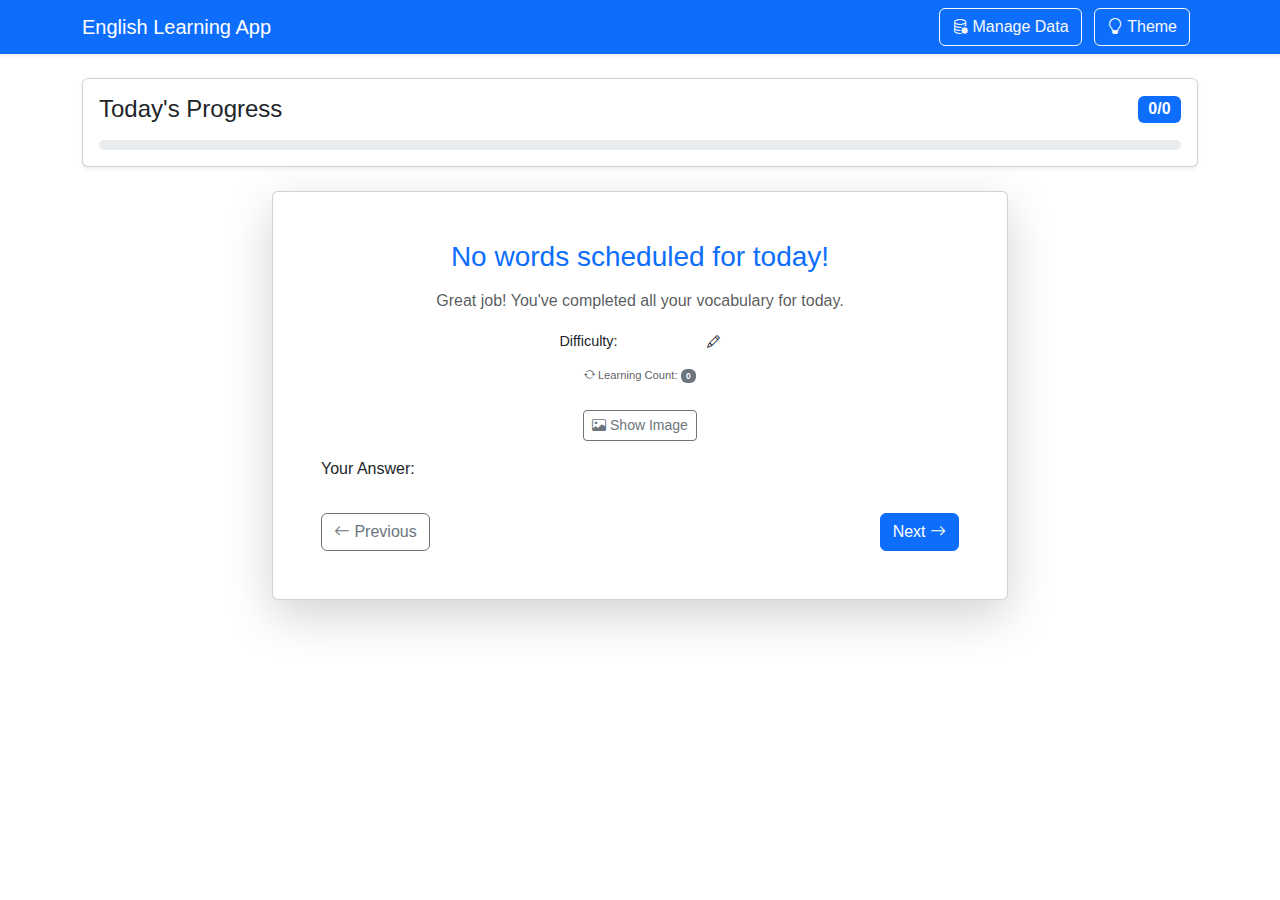
<file: index.html>
<!DOCTYPE html>
<html lang="en">

<head>
    <meta charset="UTF-8">
    <meta http-equiv="X-UA-Compatible" content="IE=edge">
    <!--For cellphone users-->
    <meta name="viewport" content="width=device-width, initial-scale=1.0">
    <!--description of this page-->
    <meta name="description" content="English Learning Web Application">
    <!--page title-->
    <title>English Learning App</title>

    <!-- Bootstrap CSS -->
    <link href="https://cdn.jsdelivr.net/npm/bootstrap@5.3.0/dist/css/bootstrap.min.css" rel="stylesheet">
    <!-- Bootstrap Icons -->
    <link rel="stylesheet" href="https://cdn.jsdelivr.net/npm/bootstrap-icons@1.10.0/font/bootstrap-icons.css">
    <!--CSS loading-->
    <link rel="stylesheet" href="css/style.css">

    <!---->
    <meta name="robots" content="noindex, nofollow, noarchive">
</head>

<body>
    <!-- Navigation Header -->
    <nav class="navbar navbar-expand-lg navbar-dark bg-primary shadow-sm">
        <div class="container">            <h1 class="navbar-brand mb-0">English Learning App</h1>
              <div class="btbar ms-auto">
                <button onclick="openCSVManager()" class="btn btn-outline-light me-2">
                    <i class="bi bi-database-gear"></i> Manage Data
                </button>
                <button onclick="toggleTheme()" class="btn btn-outline-light me-2">
                    <i class="bi bi-lightbulb"></i> Theme
                </button>
            </div>
        </div>
    </nav>

    <!-- Progress Section -->
    <div class="container mt-4">
        <div class="row">
            <div class="col-12">
                <div class="card shadow-sm">
                    <div class="card-body">
                        <div class="d-flex justify-content-between align-items-center">
                            <h4 class="card-title mb-0">Today's Progress</h4>
                            <div class="progress-info">
                                <span class="badge bg-primary fs-6" id="progressCounter">0/0</span>
                            </div>
                        </div>
                        <div class="progress mt-3" style="height: 10px;">
                            <div class="progress-bar bg-success" role="progressbar" 
                                 style="width: 0%" id="progressBar"></div>
                        </div>
                    </div>
                </div>
            </div>
        </div>
    </div>

    <!-- Main Learning Section -->
    <div class="container mt-4">
        <div class="row justify-content-center">
            <div class="col-lg-8">
                <div class="card shadow-lg">
                    <div class="card-body p-5">                        <!-- Vietnamese Text Display -->
                        <div class="text-center mb-4">
                            <h3 class="text-primary mb-3" id="vietnameseText">Loading...</h3>
                            <p class="text-muted mb-2" id="noteText"></p>
                            <small class="text-muted mb-1" id="createdDate"></small>
                              <!-- Status Display -->
                            <div class="mt-3">
                                <div class="d-flex justify-content-center align-items-center flex-wrap gap-2">
                                    <span class="status-label me-2">Difficulty:</span>
                                    <span class="badge status-badge" id="statusDisplay">Easy</span>
                                    <div class="btn-group" role="group" id="statusSelector" style="display: none;">
                                        <button type="button" class="btn btn-outline-success btn-sm" onclick="updateStatus('Easy')">Easy</button>
                                        <button type="button" class="btn btn-outline-warning btn-sm" onclick="updateStatus('Medium')">Medium</button>
                                        <button type="button" class="btn btn-outline-danger btn-sm" onclick="updateStatus('Hard')">Hard</button>
                                    </div>
                                    <button class="btn btn-link btn-sm p-0 ms-1" onclick="toggleStatusSelector()" id="statusEditBtn">
                                        <i class="bi bi-pencil"></i>
                                    </button>
                                </div>
                                
                                <!-- Learning Count Display -->
                                <div class="mt-2">
                                    <small class="text-muted">
                                        <i class="bi bi-arrow-repeat"></i> Learning Count: 
                                        <span class="badge bg-secondary" id="countDisplay">0</span>
                                    </small>
                                </div>
                            </div>
                        </div>

                        <!-- Image Display Button -->
                        <div class="text-center mb-3">
                            <button onclick="toggleImageDisplay()" class="btn btn-outline-secondary btn-sm" id="imageDisplayBtn">
                                <i class="bi bi-image" id="imageToggleIcon"></i> Show Image
                            </button>
                        </div>

                        <!-- Image Display -->
                        <div class="text-center mb-4" id="imageContainer" style="display: none;">
                            <img id="wordImage" class="img-fluid rounded shadow" 
                                 style="max-height: 300px;" alt="Word illustration">
                        </div>

                        <!-- Input Section -->
                        <div class="mb-4">
                            <label for="userAnswer" class="form-label">Your Answer:</label>
                            <div class="input-group">
                                <input type="text" class="form-control form-control-lg" 
                                       id="userAnswer" placeholder="Type your English translation here..."
                                       onkeypress="handleKeyPress(event)">                                <button class="btn btn-primary" onclick="handleCheckAnswer()">
                                    <i class="bi bi-check-circle"></i> Check
                                </button>
                            </div>
                            <div id="answerFeedback" class="mt-2"></div>
                        </div>                        <!-- IPA Transcription Section -->
                        <div class="text-center mb-3" id="ipaSection" style="display: none;">
                            <div class="card bg-light">
                                <div class="card-body py-2">
                                    <small class="text-muted d-block mb-1">
                                        <i class="bi bi-soundwave"></i> IPA Transcription:
                                    </small>
                                    <span class="ipa-transcription fw-bold text-primary" id="ipaTranscription"></span>
                                    <button class="btn btn-outline-secondary btn-sm ms-2" onclick="toggleIpaDisplay()" id="ipaToggleBtn">
                                        <i class="bi bi-eye-slash"></i>
                                    </button>
                                </div>
                            </div>
                        </div>

                        <!-- Audio Section -->
                        <div class="text-center mb-4">
                            <button class="btn btn-outline-primary" onclick="speakEnglish()" id="speakBtn">
                                <i class="bi bi-volume-up"></i> Listen to Pronunciation
                            </button>
                        </div><!-- Review Schedule Section -->
                        <div id="reviewSection" class="mt-4" style="display: none;">
                            <div class="card bg-light">
                                <div class="card-body">
                                    <h6 class="card-title">Schedule Next Review:</h6>
                                    <div class="row">
                                        <div class="col-md-8 mb-2">
                                            <div class="btn-group flex-wrap" role="group">
                                                <button class="btn btn-outline-success btn-sm" onclick="scheduleReview(1)">1 Day</button>
                                                <button class="btn btn-outline-warning btn-sm" onclick="scheduleReview(2)">2 Days</button>
                                                <button class="btn btn-outline-info btn-sm" onclick="scheduleReview(5)">5 Days</button>
                                            </div>
                                        </div>                                        <div class="col-md-4">
                                            <div class="input-group input-group-sm">
                                                <input type="number" class="form-control" id="customDays" 
                                                       placeholder="Days" min="1" max="365" 
                                                       onkeypress="handleCustomDaysKeyPress(event)">
                                                <button class="btn btn-outline-primary" onclick="scheduleCustomReview()">Custom</button>
                                            </div>
                                        </div>
                                    </div>
                                </div>
                            </div>
                        </div>

                        <!-- Navigation Buttons -->
                        <div class="d-flex justify-content-between mt-4">
                            <button class="btn btn-outline-secondary" onclick="previousWord()" id="prevBtn">
                                <i class="bi bi-arrow-left"></i> Previous
                            </button>                            <button class="btn btn-primary" onclick="handleNextWord()" id="nextBtn">
                                Next <i class="bi bi-arrow-right"></i>
                            </button>
                        </div>
                    </div>
                </div>
            </div>
        </div>
    </div>    <!-- Loading Modal -->
    <div class="modal fade" id="loadingModal" tabindex="-1" data-bs-backdrop="static" data-bs-keyboard="false">
        <div class="modal-dialog modal-dialog-centered">
            <div class="modal-content">
                <div class="modal-body text-center py-5">
                    <div class="spinner-border text-primary mb-3" role="status">
                        <span class="visually-hidden">Loading...</span>
                    </div>
                    <h5 id="loadingText">Loading your vocabulary...</h5>
                    <small class="text-muted" id="loadingSubtext">Please wait while we prepare your learning session.</small>
                </div>
            </div>
        </div>
    </div>

    <!-- Completion Table Modal -->
    <div class="modal fade" id="completionModal" tabindex="-1">
        <div class="modal-dialog modal-lg">
            <div class="modal-content">
                <div class="modal-header bg-success text-white">
                    <h5 class="modal-title">
                        <i class="bi bi-trophy"></i> Congratulations! Today's Learning Complete!
                    </h5>
                    <button type="button" class="btn-close btn-close-white" data-bs-dismiss="modal"></button>
                </div>
                <div class="modal-body">
                    <div class="text-center mb-4">
                        <h4 class="text-success">🎉 Well Done!</h4>
                        <p class="lead">You've completed all vocabulary words scheduled for today!</p>
                    </div>
                    
                    <h6 class="mb-3">Today's Learning Summary:</h6>
                    <div class="table-responsive">
                        <table class="table table-striped table-hover">                            <thead class="table-dark">
                                <tr>
                                    <th>English Sentence</th>
                                    <th>IPA Transcription</th>
                                    <th>Vietnamese Translation</th>
                                    <th class="text-center">Learning Count</th>
                                </tr>
                            </thead>
                            <tbody id="completionTableBody">
                                <!-- Table content will be populated by JavaScript -->
                            </tbody>
                        </table>
                    </div>
                    
                    <div class="text-center mt-4">
                        <div class="alert alert-info">
                            <i class="bi bi-calendar-check"></i> 
                            Come back tomorrow for more vocabulary practice!
                        </div>
                    </div>
                </div>
                <div class="modal-footer">
                    <button type="button" class="btn btn-success" data-bs-dismiss="modal">
                        <i class="bi bi-check-circle"></i> Close
                    </button>
                </div>
            </div>
        </div>    </div>

    <!-- CSV Manager Modal -->
    <div class="modal fade" id="csvManagerModal" tabindex="-1" data-bs-backdrop="static">
        <div class="modal-dialog modal-fullscreen">
            <div class="modal-content">                <div class="modal-header bg-primary text-white">
                    <h5 class="modal-title">
                        <i class="bi bi-database-gear"></i> Vocabulary Data Manager
                    </h5>
                    <button type="button" class="btn-close btn-close-white" data-bs-dismiss="modal"></button>
                </div>
                <div class="modal-body p-0">                    <!-- Data Manager Toolbar -->
                    <div class="bg-light p-3 border-bottom">
                        <div class="row align-items-center">
                            <div class="col-md-8">
                                <div class="btn-group" role="group">
                                    <button class="btn btn-success" onclick="addNewWord()">
                                        <i class="bi bi-plus-circle"></i> Add New Word
                                    </button>
                                    <button class="btn btn-info" onclick="downloadCSV()">
                                        <i class="bi bi-download"></i> Download CSV
                                    </button>
                                    <button class="btn btn-warning" onclick="uploadCSV()">
                                        <i class="bi bi-upload"></i> Upload CSV
                                    </button>
                                    <button class="btn btn-secondary" onclick="refreshCSVData()">
                                        <i class="bi bi-arrow-clockwise"></i> Refresh from API
                                    </button>
                                </div>
                            </div>
                            <div class="col-md-4">
                                <input type="text" class="form-control" id="csvSearchInput" 
                                       placeholder="Search words..." onkeyup="filterCSVTable()">
                            </div>
                        </div>
                    </div>

                    <!-- CSV Data Table -->
                    <div class="table-responsive" style="height: calc(100vh - 200px); overflow-y: auto;">
                        <table class="table table-striped table-hover table-sm mb-0">                            <thead class="table-dark sticky-top">
                                <tr>
                                    <th style="width: 5%">#</th>
                                    <th style="width: 8%">Id</th>
                                    <th style="width: 18%">Vietnamese</th>
                                    <th style="width: 13%">Note</th>
                                    <th style="width: 18%">English</th>
                                    <th style="width: 10%">Created Date</th>
                                    <th style="width: 10%">Next Date</th>
                                    <th style="width: 7%">Status</th>
                                    <th style="width: 5%">Count</th>
                                    <th style="width: 6%">Actions</th>
                                </tr>
                            </thead>
                            <tbody id="csvTableBody">
                                <!-- Table content will be populated by JavaScript -->
                            </tbody>
                        </table>
                    </div>
                </div>
                <div class="modal-footer">
                    <div class="d-flex justify-content-between w-100">
                        <div>
                            <span class="text-muted">Total words: <span id="csvWordCount">0</span></span>
                        </div>                        <div>
                            <button type="button" class="btn btn-success" onclick="saveCSVChanges()">
                                <i class="bi bi-check-circle"></i> Save to API
                            </button>
                            <button type="button" class="btn btn-secondary" data-bs-dismiss="modal">
                                <i class="bi bi-x-circle"></i> Close
                            </button>
                        </div>
                    </div>
                </div>
            </div>
        </div>
    </div>

    <!-- Word Editor Modal -->
    <div class="modal fade" id="wordEditorModal" tabindex="-1">
        <div class="modal-dialog modal-lg">
            <div class="modal-content">
                <div class="modal-header">
                    <h5 class="modal-title" id="wordEditorTitle">
                        <i class="bi bi-pencil-square"></i> Edit Word
                    </h5>
                    <button type="button" class="btn-close" data-bs-dismiss="modal"></button>
                </div>
                <div class="modal-body">                    <form id="wordEditorForm">
                        <input type="hidden" id="editWordIndex" value="">
                        <input type="hidden" id="editWordId" value="">
                        <div class="row">
                            <div class="col-md-6 mb-3">
                                <label for="editVietnamese" class="form-label">Vietnamese Translation <span class="text-danger">*</span></label>
                                <textarea class="form-control" id="editVietnamese" rows="3" required></textarea>
                            </div>
                            <div class="col-md-6 mb-3">
                                <label for="editEnglish" class="form-label">English Text <span class="text-danger">*</span></label>
                                <textarea class="form-control" id="editEnglish" rows="3" required></textarea>
                            </div>
                        </div>
                        <div class="mb-3">
                            <label for="editNote" class="form-label">Note/Context</label>
                            <textarea class="form-control" id="editNote" rows="2"></textarea>
                        </div>
                        <div class="row">
                            <div class="col-md-6 mb-3">
                                <label for="editImageLink" class="form-label">Image URL</label>
                                <input type="url" class="form-control" id="editImageLink">
                            </div>
                            <div class="col-md-6 mb-3">
                                <label for="editStatus" class="form-label">Difficulty Status</label>
                                <select class="form-select" id="editStatus">
                                    <option value="Easy">Easy</option>
                                    <option value="Medium">Medium</option>
                                    <option value="Hard">Hard</option>
                                </select>
                            </div>
                        </div>
                        <div class="row">
                            <div class="col-md-4 mb-3">
                                <label for="editCreatedDate" class="form-label">Created Date</label>
                                <input type="date" class="form-control" id="editCreatedDate">
                            </div>
                            <div class="col-md-4 mb-3">
                                <label for="editNextDate" class="form-label">Next Review Date</label>
                                <input type="date" class="form-control" id="editNextDate">
                            </div>
                            <div class="col-md-4 mb-3">
                                <label for="editCount" class="form-label">Learning Count</label>
                                <input type="number" class="form-control" id="editCount" min="0" value="0">
                            </div>
                        </div>
                    </form>
                </div>                <div class="modal-footer">
                    <button type="button" class="btn btn-secondary" data-bs-dismiss="modal">Cancel</button>
                    <button type="button" class="btn btn-primary" onclick="handleSaveWordEdit()">
                        <i class="bi bi-check-circle"></i> Save Word
                    </button>
                </div>
            </div>
        </div>
    </div>

    <!-- File Upload Modal -->
    <div class="modal fade" id="fileUploadModal" tabindex="-1">
        <div class="modal-dialog">
            <div class="modal-content">
                <div class="modal-header">
                    <h5 class="modal-title">
                        <i class="bi bi-upload"></i> Upload CSV File
                    </h5>
                    <button type="button" class="btn-close" data-bs-dismiss="modal"></button>
                </div>
                <div class="modal-body">
                    <div class="mb-3">
                        <label for="csvFileInput" class="form-label">Select CSV File</label>
                        <input type="file" class="form-control" id="csvFileInput" accept=".csv" onchange="handleFileSelect(event)">                        <div class="form-text">
                            Upload a CSV file with the following columns: Id, Vietnamese, Note, English, Image_link, Created_date, Next_date, Status, Count
                        </div>
                    </div>
                    <div id="filePreview" class="mt-3" style="display: none;">
                        <h6>File Preview (first 5 rows):</h6>
                        <div class="table-responsive">
                            <table class="table table-sm table-bordered">
                                <thead id="previewTableHead"></thead>
                                <tbody id="previewTableBody"></tbody>
                            </table>
                        </div>
                    </div>
                </div>
                <div class="modal-footer">
                    <button type="button" class="btn btn-secondary" data-bs-dismiss="modal">Cancel</button>                    <button type="button" class="btn btn-primary" id="confirmUploadBtn" onclick="confirmCSVUpload()" disabled>
                        <i class="bi bi-upload"></i> Upload & Sync to API
                    </button>
                </div>
            </div>
        </div>
    </div>

    <!-- Bootstrap JS -->
    <script src="https://cdn.jsdelivr.net/npm/bootstrap@5.3.0/dist/js/bootstrap.bundle.min.js"></script>
    <!--JavaScript loading-->
    <script src="js/app_new.js"></script>
</body>

</html>
</file>
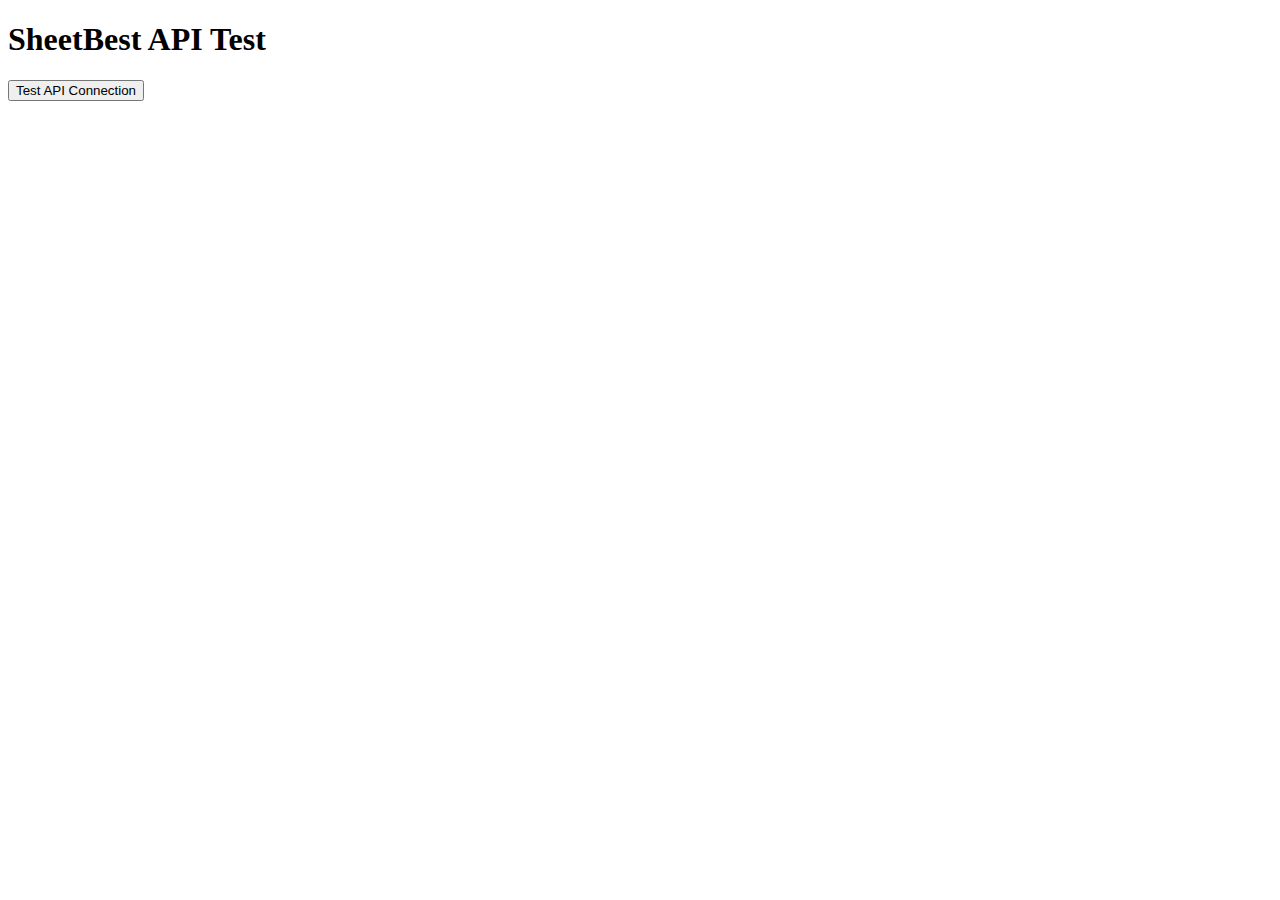
<file: api_test.html>
<!DOCTYPE html>
<html lang="en">
<head>
    <meta charset="UTF-8">
    <meta name="viewport" content="width=device-width, initial-scale=1.0">
    <title>SheetBest API Test</title>
</head>
<body>
    <h1>SheetBest API Test</h1>
    <button onclick="testAPI()">Test API Connection</button>
    <div id="result"></div>

    <script>
        const SHEETBEST_API_URL = 'https://api.sheetbest.com/sheets/4e6412d1-956d-4f38-844a-7451bb94faa2';

        async function testAPI() {
            const resultDiv = document.getElementById('result');
            resultDiv.innerHTML = 'Testing API...';

            try {
                const response = await fetch(SHEETBEST_API_URL, {
                    method: 'GET',
                    headers: {
                        'Content-Type': 'application/json',
                    }
                });

                if (response.ok) {
                    const data = await response.json();
                    resultDiv.innerHTML = `
                        <h3>✅ API Test Successful!</h3>
                        <p><strong>Status:</strong> ${response.status}</p>
                        <p><strong>Data Count:</strong> ${Array.isArray(data) ? data.length : 'N/A'}</p>
                        <details>
                            <summary>Raw Response:</summary>
                            <pre>${JSON.stringify(data, null, 2)}</pre>
                        </details>
                    `;
                } else {
                    resultDiv.innerHTML = `
                        <h3>❌ API Test Failed</h3>
                        <p><strong>Status:</strong> ${response.status}</p>
                        <p><strong>Status Text:</strong> ${response.statusText}</p>
                    `;
                }
            } catch (error) {
                resultDiv.innerHTML = `
                    <h3>❌ API Test Error</h3>
                    <p><strong>Error:</strong> ${error.message}</p>
                `;
            }
        }
    </script>
</body>
</html>
</file>
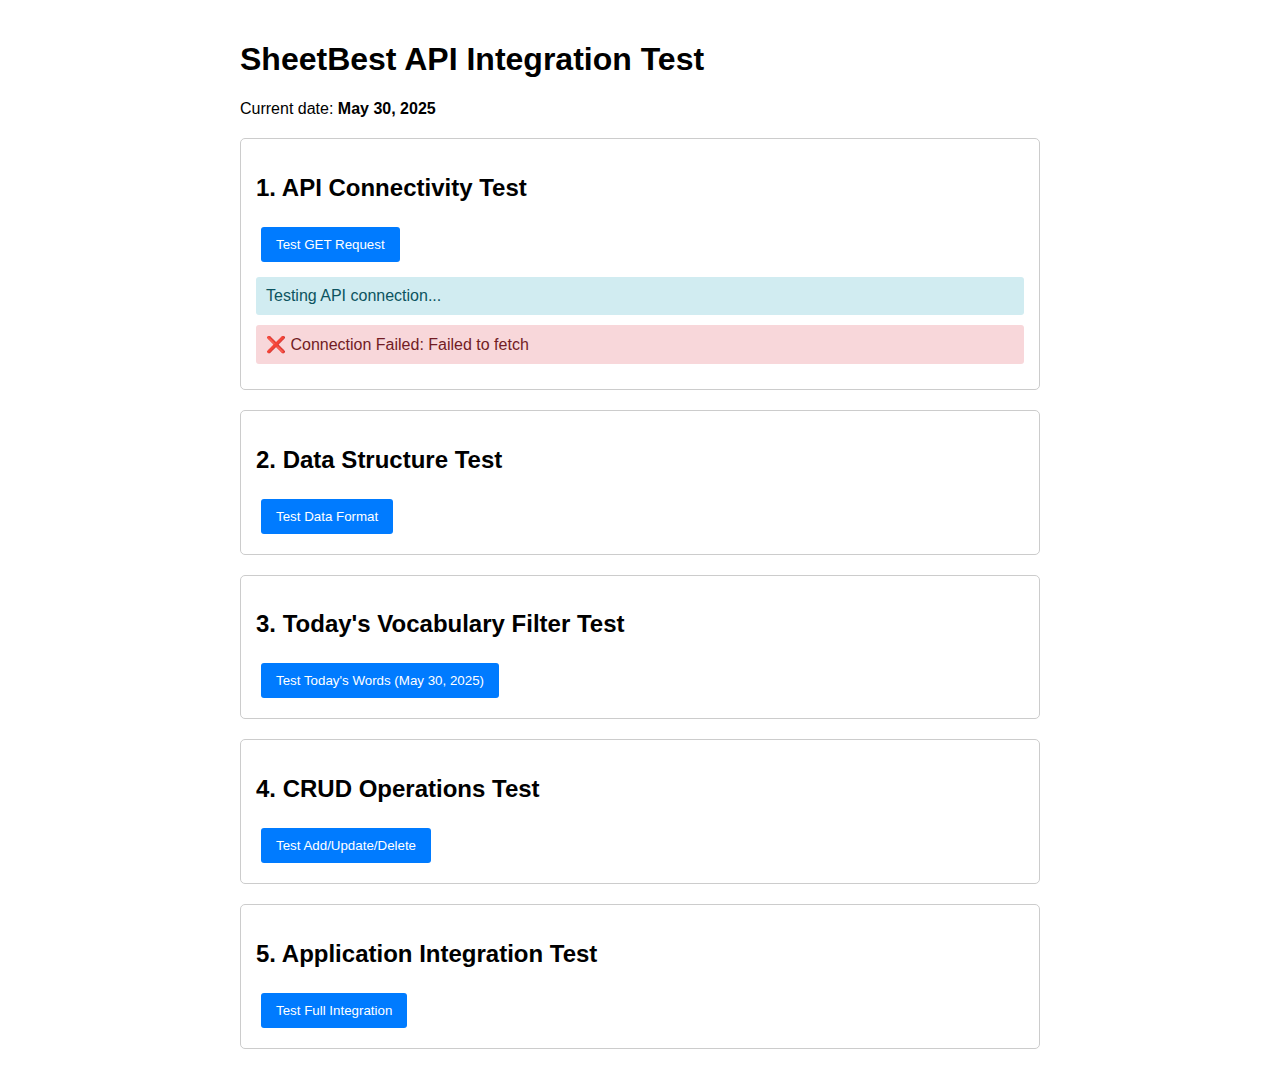
<file: comprehensive_api_test.html>
<!DOCTYPE html>
<html lang="en">
<head>
    <meta charset="UTF-8">
    <meta name="viewport" content="width=device-width, initial-scale=1.0">
    <title>SheetBest API Integration Test</title>
    <style>
        body {
            font-family: Arial, sans-serif;
            max-width: 800px;
            margin: 0 auto;
            padding: 20px;
        }
        .test-section {
            margin: 20px 0;
            padding: 15px;
            border: 1px solid #ccc;
            border-radius: 5px;
        }
        .result {
            margin: 10px 0;
            padding: 10px;
            border-radius: 3px;
        }
        .success { background-color: #d4edda; color: #155724; }
        .error { background-color: #f8d7da; color: #721c24; }
        .info { background-color: #d1ecf1; color: #0c5460; }
        button {
            padding: 10px 15px;
            margin: 5px;
            border: none;
            border-radius: 3px;
            background-color: #007bff;
            color: white;
            cursor: pointer;
        }
        button:hover { background-color: #0056b3; }
        button:disabled { background-color: #6c757d; cursor: not-allowed; }
        pre {
            background-color: #f8f9fa;
            padding: 10px;
            border-radius: 3px;
            overflow-x: auto;
            max-height: 300px;
        }
    </style>
</head>
<body>
    <h1>SheetBest API Integration Test</h1>
    <p>Current date: <strong>May 30, 2025</strong></p>
    
    <div class="test-section">
        <h2>1. API Connectivity Test</h2>
        <button onclick="testAPIConnection()">Test GET Request</button>
        <div id="connectivity-result"></div>
    </div>

    <div class="test-section">
        <h2>2. Data Structure Test</h2>
        <button onclick="testDataStructure()">Test Data Format</button>
        <div id="structure-result"></div>
    </div>

    <div class="test-section">
        <h2>3. Today's Vocabulary Filter Test</h2>
        <button onclick="testTodayFilter()">Test Today's Words (May 30, 2025)</button>
        <div id="filter-result"></div>
    </div>

    <div class="test-section">
        <h2>4. CRUD Operations Test</h2>
        <button onclick="testCRUDOperations()">Test Add/Update/Delete</button>
        <div id="crud-result"></div>
    </div>

    <div class="test-section">
        <h2>5. Application Integration Test</h2>
        <button onclick="testApplicationIntegration()">Test Full Integration</button>
        <div id="integration-result"></div>
    </div>

    <script>
        const SHEETBEST_API_URL = 'https://api.sheetbest.com/sheets/4e6412d1-956d-4f38-844a-7451bb94faa2';
        
        function addResult(containerId, message, type = 'info') {
            const container = document.getElementById(containerId);
            const resultDiv = document.createElement('div');
            resultDiv.className = `result ${type}`;
            resultDiv.innerHTML = message;
            container.appendChild(resultDiv);
        }

        function clearResults(containerId) {
            document.getElementById(containerId).innerHTML = '';
        }

        async function testAPIConnection() {
            clearResults('connectivity-result');
            addResult('connectivity-result', 'Testing API connection...', 'info');

            try {
                const response = await fetch(SHEETBEST_API_URL, {
                    method: 'GET',
                    headers: {
                        'Content-Type': 'application/json',
                    }
                });

                if (response.ok) {
                    const data = await response.json();
                    addResult('connectivity-result', `✅ API Connection Successful! Status: ${response.status}`, 'success');
                    addResult('connectivity-result', `📊 Data rows received: ${data.length}`, 'success');
                    addResult('connectivity-result', `<pre>${JSON.stringify(data[0] || {}, null, 2)}</pre>`, 'info');
                } else {
                    addResult('connectivity-result', `❌ API Error: ${response.status} - ${response.statusText}`, 'error');
                }
            } catch (error) {
                addResult('connectivity-result', `❌ Connection Failed: ${error.message}`, 'error');
            }
        }

        async function testDataStructure() {
            clearResults('structure-result');
            addResult('structure-result', 'Testing data structure...', 'info');

            try {
                const response = await fetch(SHEETBEST_API_URL, { method: 'GET' });
                const data = await response.json();

                if (data.length === 0) {
                    addResult('structure-result', '⚠️ No data found in API', 'error');
                    return;
                }

                const firstItem = data[0];
                const requiredFields = ['Vietnamese', 'English', 'Created_date', 'Next_date', 'Status'];
                const missingFields = requiredFields.filter(field => !firstItem.hasOwnProperty(field));

                if (missingFields.length === 0) {
                    addResult('structure-result', '✅ All required fields present', 'success');
                } else {
                    addResult('structure-result', `❌ Missing fields: ${missingFields.join(', ')}`, 'error');
                }

                addResult('structure-result', `📋 Available fields: ${Object.keys(firstItem).join(', ')}`, 'info');
                
                // Test date format
                const dateFormat = /^\d{2}\/\d{2}\/\d{4}$/;
                const hasValidDate = dateFormat.test(firstItem.Next_date);
                addResult('structure-result', hasValidDate ? '✅ Date format is correct (DD/MM/YYYY)' : '❌ Date format issue', hasValidDate ? 'success' : 'error');

            } catch (error) {
                addResult('structure-result', `❌ Error: ${error.message}`, 'error');
            }
        }

        async function testTodayFilter() {
            clearResults('filter-result');
            addResult('filter-result', 'Testing today\'s vocabulary filter...', 'info');

            try {
                const response = await fetch(SHEETBEST_API_URL, { method: 'GET' });
                const data = await response.json();

                const today = '30/05/2025'; // May 30, 2025
                const todayWords = data.filter(word => {
                    const nextDate = word.Next_date;
                    const isToday = nextDate === today;
                    const hasValidStatus = word.Status && ['Easy', 'Medium', 'Hard'].includes(word.Status);
                    return isToday && hasValidStatus;
                });

                addResult('filter-result', `📊 Total words in database: ${data.length}`, 'info');
                addResult('filter-result', `📅 Words for today (${today}): ${todayWords.length}`, 'success');

                if (todayWords.length > 0) {
                    addResult('filter-result', '✅ Found words for today!', 'success');
                    addResult('filter-result', `<pre>${JSON.stringify(todayWords.slice(0, 3), null, 2)}</pre>`, 'info');
                } else {
                    addResult('filter-result', '⚠️ No words scheduled for today. Check your date settings.', 'error');
                    
                    // Show some example dates in the data
                    const uniqueDates = [...new Set(data.map(w => w.Next_date))].slice(0, 5);
                    addResult('filter-result', `📅 Example dates in data: ${uniqueDates.join(', ')}`, 'info');
                }

            } catch (error) {
                addResult('filter-result', `❌ Error: ${error.message}`, 'error');
            }
        }

        async function testCRUDOperations() {
            clearResults('crud-result');
            addResult('crud-result', 'Testing CRUD operations...', 'info');

            try {
                // Test GET
                const getResponse = await fetch(SHEETBEST_API_URL, { method: 'GET' });
                const originalData = await getResponse.json();
                addResult('crud-result', `✅ GET: Retrieved ${originalData.length} records`, 'success');

                // Test POST (Add new record)
                const testWord = {
                    Vietnamese: "Test từ",
                    Note: "Test note",
                    English: "Test word",
                    Image_link: "",
                    Created_date: "30/05/2025",
                    Next_date: "31/05/2025",
                    Status: "Easy",
                    Count: 0
                };

                addResult('crud-result', '🔄 Testing POST operation...', 'info');
                const postResponse = await fetch(SHEETBEST_API_URL, {
                    method: 'POST',
                    headers: { 'Content-Type': 'application/json' },
                    body: JSON.stringify([testWord])
                });

                if (postResponse.ok) {
                    addResult('crud-result', '✅ POST: Successfully added test record', 'success');
                    
                    // Verify the addition
                    const verifyResponse = await fetch(SHEETBEST_API_URL, { method: 'GET' });
                    const newData = await verifyResponse.json();
                    
                    if (newData.length > originalData.length) {
                        addResult('crud-result', `✅ VERIFY: Record count increased (${originalData.length} → ${newData.length})`, 'success');
                    } else {
                        addResult('crud-result', '⚠️ VERIFY: Record count unchanged', 'error');
                    }
                } else {
                    addResult('crud-result', `❌ POST failed: ${postResponse.status}`, 'error');
                }

            } catch (error) {
                addResult('crud-result', `❌ Error: ${error.message}`, 'error');
            }
        }

        async function testApplicationIntegration() {
            clearResults('integration-result');
            addResult('integration-result', 'Testing application integration...', 'info');

            try {
                // Simulate the fetchVocabularyData function
                const response = await fetch(SHEETBEST_API_URL, { 
                    method: 'GET',
                    headers: { 'Content-Type': 'application/json' }
                });

                if (!response.ok) {
                    throw new Error(`API error! status: ${response.status}`);
                }

                const data = await response.json();
                
                // Process the data like the app does
                const processedData = data.map(item => ({
                    Vietnamese: item.Vietnamese || '',
                    Note: item.Note || '',
                    English: item.English || '',
                    Image_link: item.Image_link || '',
                    Created_date: item.Created_date || '',
                    Next_date: item.Next_date || '',
                    Status: item.Status || 'Easy',
                    Count: parseInt(item.Count) || 0
                }));

                addResult('integration-result', `✅ Data processing successful: ${processedData.length} records`, 'success');

                // Test filtering like the app does
                const today = '30/05/2025';
                const todayWords = processedData.filter(word => {
                    const nextDate = word.Next_date;
                    const isToday = nextDate === today;
                    const hasValidStatus = word.Status && ['Easy', 'Medium', 'Hard'].includes(word.Status);
                    return isToday && hasValidStatus;
                });

                addResult('integration-result', `📅 Today's vocabulary: ${todayWords.length} words`, 'success');

                if (todayWords.length > 0) {
                    addResult('integration-result', '✅ Application should load successfully with today\'s words!', 'success');
                } else {
                    addResult('integration-result', '⚠️ Application will show "No words for today" message', 'error');
                }

                // Test localStorage simulation
                try {
                    localStorage.setItem('vocabularyData', JSON.stringify(processedData));
                    localStorage.setItem('lastSaveDate', new Date().toISOString());
                    addResult('integration-result', '✅ localStorage simulation successful', 'success');
                } catch (storageError) {
                    addResult('integration-result', '⚠️ localStorage test failed', 'error');
                }

            } catch (error) {
                addResult('integration-result', `❌ Integration test failed: ${error.message}`, 'error');
            }
        }

        // Auto-run basic connectivity test on load
        window.addEventListener('load', () => {
            testAPIConnection();
        });
    </script>
</body>
</html>
</file>
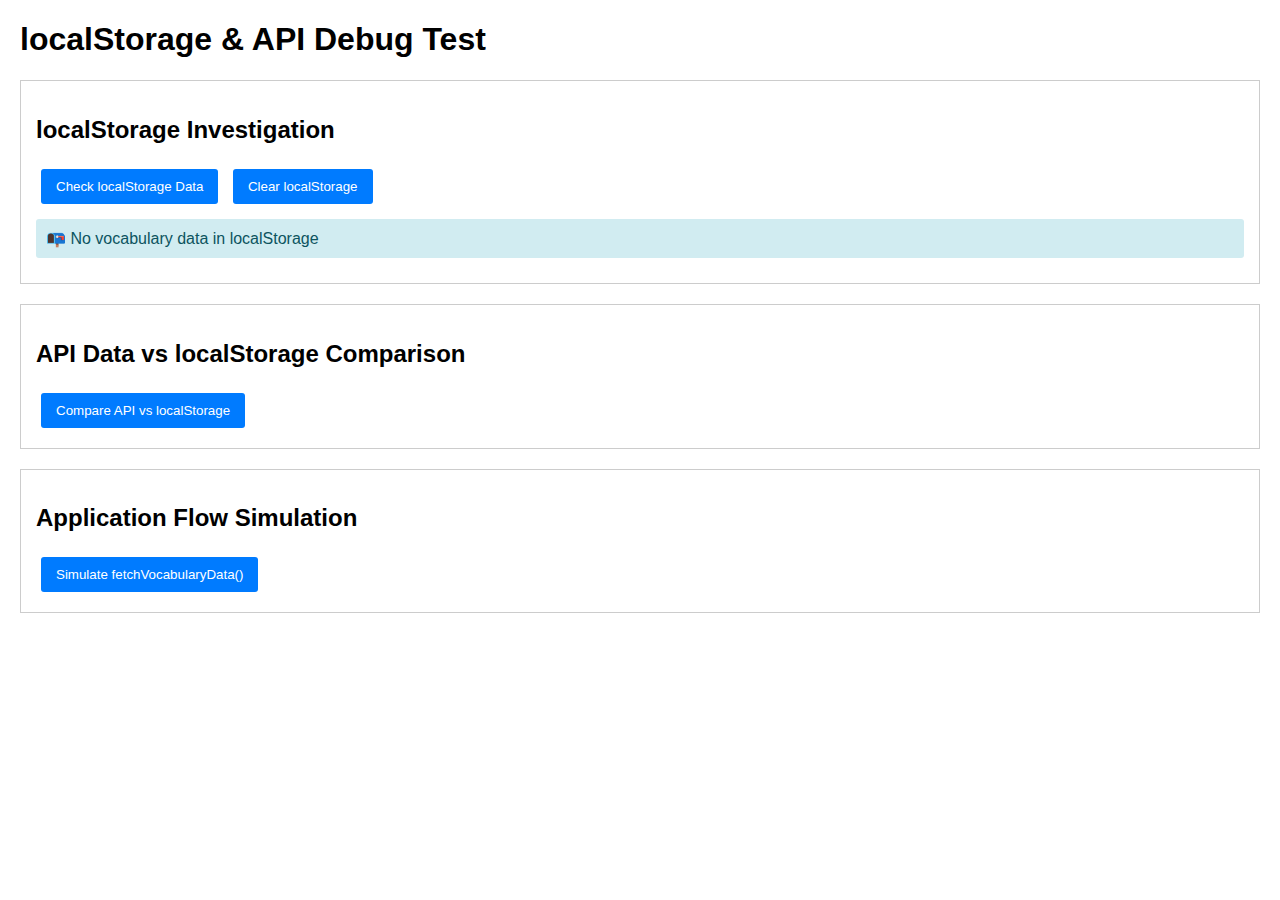
<file: debug_localStorage.html>
<!DOCTYPE html>
<html lang="en">
<head>
    <meta charset="UTF-8">
    <meta name="viewport" content="width=device-width, initial-scale=1.0">
    <title>localStorage Debug Test</title>
    <style>
        body { font-family: Arial, sans-serif; margin: 20px; }
        .section { margin: 20px 0; padding: 15px; border: 1px solid #ccc; }
        button { padding: 10px 15px; margin: 5px; background: #007bff; color: white; border: none; border-radius: 3px; cursor: pointer; }
        button:hover { background: #0056b3; }
        pre { background: #f8f9fa; padding: 10px; border-radius: 3px; overflow-x: auto; max-height: 300px; }
        .result { margin: 10px 0; padding: 10px; border-radius: 3px; }
        .success { background: #d4edda; color: #155724; }
        .error { background: #f8d7da; color: #721c24; }
        .info { background: #d1ecf1; color: #0c5460; }
    </style>
</head>
<body>
    <h1>localStorage & API Debug Test</h1>
    
    <div class="section">
        <h2>localStorage Investigation</h2>
        <button onclick="checkLocalStorage()">Check localStorage Data</button>
        <button onclick="clearLocalStorage()">Clear localStorage</button>
        <div id="localStorage-result"></div>
    </div>

    <div class="section">
        <h2>API Data vs localStorage Comparison</h2>
        <button onclick="compareData()">Compare API vs localStorage</button>
        <div id="comparison-result"></div>
    </div>

    <div class="section">
        <h2>Application Flow Simulation</h2>
        <button onclick="simulateAppFlow()">Simulate fetchVocabularyData()</button>
        <div id="simulation-result"></div>
    </div>

    <script>
        const SHEETBEST_API_URL = 'https://api.sheetbest.com/sheets/4e6412d1-956d-4f38-844a-7451bb94faa2';
        
        function addResult(containerId, message, type = 'info') {
            const container = document.getElementById(containerId);
            const resultDiv = document.createElement('div');
            resultDiv.className = `result ${type}`;
            resultDiv.innerHTML = message;
            container.appendChild(resultDiv);
        }

        function clearResults(containerId) {
            document.getElementById(containerId).innerHTML = '';
        }

        function checkLocalStorage() {
            clearResults('localStorage-result');
            
            const vocabularyData = localStorage.getItem('vocabularyData');
            const lastSaveDate = localStorage.getItem('lastSaveDate');
            
            if (vocabularyData) {
                try {
                    const parsedData = JSON.parse(vocabularyData);
                    addResult('localStorage-result', `✅ localStorage has vocabulary data: ${parsedData.length} words`, 'success');
                    
                    if (lastSaveDate) {
                        const saveDate = new Date(lastSaveDate);
                        const daysSinceLastSave = (new Date() - saveDate) / (1000 * 60 * 60 * 24);
                        addResult('localStorage-result', `📅 Last save: ${saveDate.toLocaleString()} (${daysSinceLastSave.toFixed(2)} days ago)`, 'info');
                        
                        if (daysSinceLastSave < 2) {
                            addResult('localStorage-result', '⚠️ localStorage data is recent - app will use this instead of API!', 'error');
                        } else {
                            addResult('localStorage-result', '✅ localStorage data is old - app will fetch from API', 'success');
                        }
                    }
                    
                    // Show sample data
                    const todayWords = parsedData.filter(word => word.Next_date === '30/05/2025');
                    addResult('localStorage-result', `📋 Words for today in localStorage: ${todayWords.length}`, 'info');
                    
                    if (todayWords.length > 0) {
                        addResult('localStorage-result', `<pre>${JSON.stringify(todayWords[0], null, 2)}</pre>`, 'info');
                    }
                    
                } catch (error) {
                    addResult('localStorage-result', `❌ Error parsing localStorage data: ${error.message}`, 'error');
                }
            } else {
                addResult('localStorage-result', '📭 No vocabulary data in localStorage', 'info');
            }
        }

        function clearLocalStorage() {
            localStorage.removeItem('vocabularyData');
            localStorage.removeItem('lastSaveDate');
            addResult('localStorage-result', '🗑️ localStorage cleared! Next app load will fetch from API.', 'success');
        }

        async function compareData() {
            clearResults('comparison-result');
            addResult('comparison-result', 'Comparing API data with localStorage...', 'info');
            
            try {
                // Get API data
                const response = await fetch(SHEETBEST_API_URL, { method: 'GET' });
                const apiData = await response.json();
                
                // Get localStorage data
                const localData = localStorage.getItem('vocabularyData');
                
                addResult('comparison-result', `📊 API data: ${apiData.length} words`, 'info');
                
                if (localData) {
                    const parsedLocalData = JSON.parse(localData);
                    addResult('comparison-result', `💾 localStorage data: ${parsedLocalData.length} words`, 'info');
                    
                    // Compare today's words
                    const apiTodayWords = apiData.filter(word => word.Next_date === '30/05/2025');
                    const localTodayWords = parsedLocalData.filter(word => word.Next_date === '30/05/2025');
                    
                    addResult('comparison-result', `📅 API today's words: ${apiTodayWords.length}`, 'info');
                    addResult('comparison-result', `📅 localStorage today's words: ${localTodayWords.length}`, 'info');
                    
                    if (apiTodayWords.length !== localTodayWords.length) {
                        addResult('comparison-result', '⚠️ Mismatch! localStorage and API have different data for today', 'error');
                    } else {
                        addResult('comparison-result', '✅ Today\'s word counts match', 'success');
                    }
                } else {
                    addResult('comparison-result', '📭 No localStorage data to compare', 'info');
                }
                
            } catch (error) {
                addResult('comparison-result', `❌ Error: ${error.message}`, 'error');
            }
        }

        // Simulate the loadVocabularyData function from the app
        function loadVocabularyData() {
            try {
                const savedData = localStorage.getItem('vocabularyData');
                const lastSaveDate = localStorage.getItem('lastSaveDate');
                
                if (savedData && lastSaveDate) {
                    const parsedData = JSON.parse(savedData);
                    const saveDate = new Date(lastSaveDate);
                    const daysSinceLastSave = (new Date() - saveDate) / (1000 * 60 * 60 * 24);
                    
                    // Use saved data if it's from today or yesterday
                    if (daysSinceLastSave < 2) {
                        return parsedData;
                    }
                }
            } catch (error) {
                console.error('Error loading vocabulary data:', error);
            }
            return null;
        }

        async function simulateAppFlow() {
            clearResults('simulation-result');
            addResult('simulation-result', 'Simulating fetchVocabularyData() function...', 'info');
            
            try {
                // Step 1: Check localStorage first (like the app does)
                addResult('simulation-result', '1️⃣ Checking localStorage...', 'info');
                const savedData = loadVocabularyData();
                
                if (savedData && savedData.length > 0) {
                    addResult('simulation-result', `✅ Found localStorage data: ${savedData.length} words`, 'success');
                    addResult('simulation-result', '🔄 App will use localStorage data and NOT fetch from API', 'error');
                    
                    const todayWords = savedData.filter(word => {
                        const nextDate = word.Next_date;
                        const isToday = nextDate === '30/05/2025';
                        const hasValidStatus = word.Status && ['Easy', 'Medium', 'Hard'].includes(word.Status);
                        return isToday && hasValidStatus;
                    });
                    
                    addResult('simulation-result', `📅 Today's words from localStorage: ${todayWords.length}`, 'info');
                    
                    if (todayWords.length > 0) {
                        addResult('simulation-result', '✅ App will show words for today!', 'success');
                    } else {
                        addResult('simulation-result', '❌ App will show "No words for today"', 'error');
                    }
                    
                    return;
                }
                
                // Step 2: Fetch from API (only if localStorage is empty/old)
                addResult('simulation-result', '2️⃣ localStorage empty/old, fetching from API...', 'info');
                const response = await fetch(SHEETBEST_API_URL, { 
                    method: 'GET',
                    headers: { 'Content-Type': 'application/json' }
                });
                
                if (!response.ok) {
                    throw new Error(`API error! status: ${response.status}`);
                }
                
                const data = await response.json();
                addResult('simulation-result', `✅ Fetched from API: ${data.length} words`, 'success');
                
                // Step 3: Process data
                const processedData = data.map(item => ({
                    Vietnamese: item.Vietnamese || '',
                    Note: item.Note || '',
                    English: item.English || '',
                    Image_link: item.Image_link || '',
                    Created_date: item.Created_date || '',
                    Next_date: item.Next_date || '',
                    Status: item.Status || 'Easy',
                    Count: parseInt(item.Count) || 0
                }));
                
                // Step 4: Filter for today
                const todayWords = processedData.filter(word => {
                    const nextDate = word.Next_date;
                    const isToday = nextDate === '30/05/2025';
                    const hasValidStatus = word.Status && ['Easy', 'Medium', 'Hard'].includes(word.Status);
                    return isToday && hasValidStatus;
                });
                
                addResult('simulation-result', `📅 Today's words after filtering: ${todayWords.length}`, 'success');
                
                if (todayWords.length > 0) {
                    addResult('simulation-result', '✅ App will show words for today!', 'success');
                } else {
                    addResult('simulation-result', '❌ App will show "No words for today"', 'error');
                }
                
            } catch (error) {
                addResult('simulation-result', `❌ Simulation error: ${error.message}`, 'error');
            }
        }

        // Auto-run localStorage check on load
        window.addEventListener('load', () => {
            checkLocalStorage();
        });
    </script>
</body>
</html>
</file>
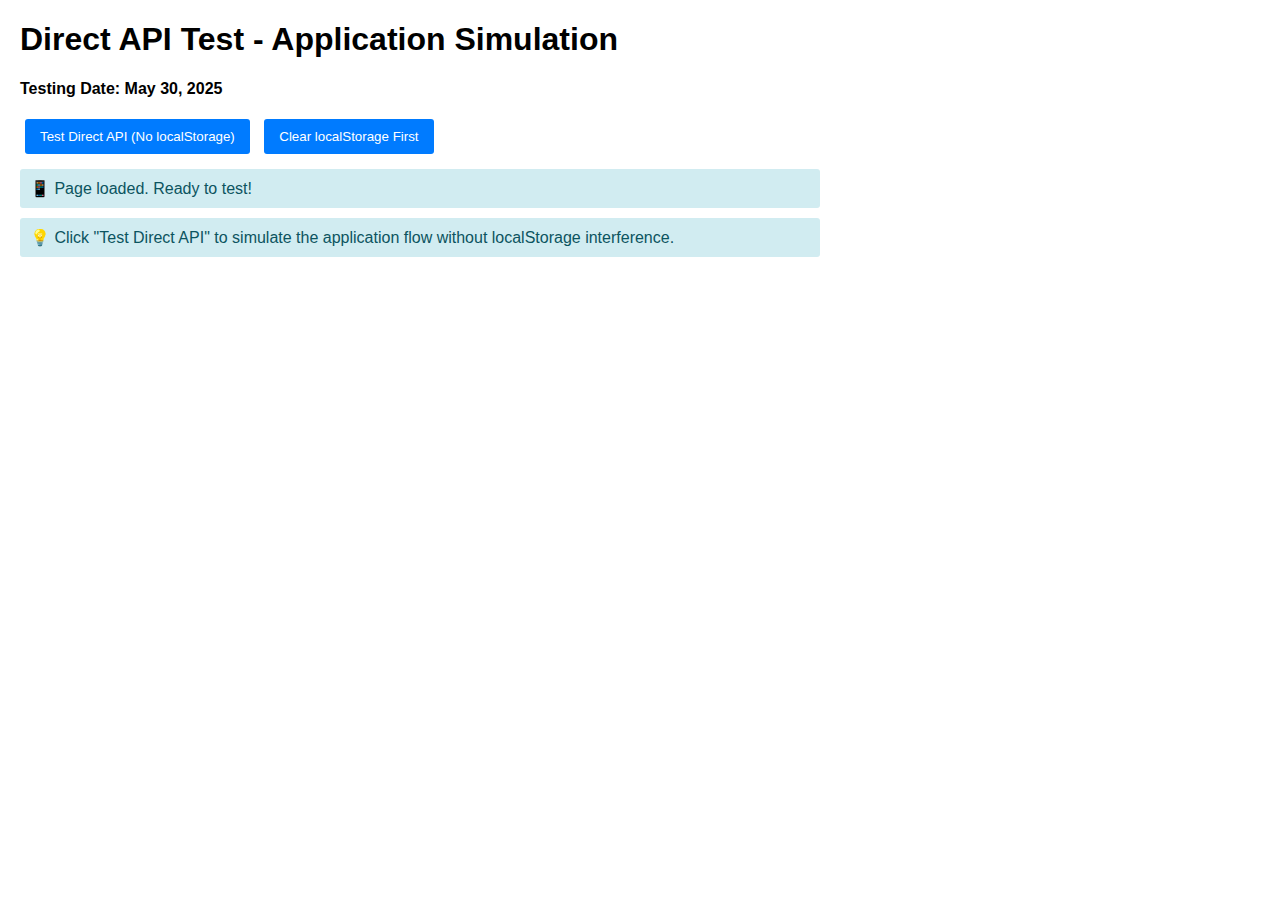
<file: direct_api_test.html>
<!DOCTYPE html>
<html lang="en">
<head>
    <meta charset="UTF-8">
    <meta name="viewport" content="width=device-width, initial-scale=1.0">
    <title>Direct API Test - No localStorage</title>
    <style>
        body { font-family: Arial, sans-serif; margin: 20px; max-width: 800px; }
        .result { margin: 10px 0; padding: 10px; border-radius: 3px; }
        .success { background: #d4edda; color: #155724; }
        .error { background: #f8d7da; color: #721c24; }
        .info { background: #d1ecf1; color: #0c5460; }
        button { padding: 10px 15px; margin: 5px; background: #007bff; color: white; border: none; border-radius: 3px; cursor: pointer; }
        pre { background: #f8f9fa; padding: 10px; border-radius: 3px; overflow-x: auto; max-height: 200px; }
        .word-card { border: 1px solid #ddd; padding: 15px; margin: 10px 0; border-radius: 5px; background: #f9f9f9; }
    </style>
</head>
<body>
    <h1>Direct API Test - Application Simulation</h1>
    <p><strong>Testing Date: May 30, 2025</strong></p>
    
    <div>
        <button onclick="testDirectAPI()">Test Direct API (No localStorage)</button>
        <button onclick="clearLocalStorage()">Clear localStorage First</button>
    </div>
    
    <div id="results"></div>

    <script>
        const SHEETBEST_API_URL = 'https://api.sheetbest.com/sheets/4e6412d1-956d-4f38-844a-7451bb94faa2';
        
        function addResult(message, type = 'info') {
            const container = document.getElementById('results');
            const resultDiv = document.createElement('div');
            resultDiv.className = `result ${type}`;
            resultDiv.innerHTML = message;
            container.appendChild(resultDiv);
        }

        function clearResults() {
            document.getElementById('results').innerHTML = '';
        }

        function clearLocalStorage() {
            localStorage.clear();
            addResult('🗑️ All localStorage data cleared!', 'success');
        }

        // Simplified version of formatDateToDD_MM_YYYY from the app
        function formatDateToDD_MM_YYYY(date) {
            const day = String(date.getDate()).padStart(2, '0');
            const month = String(date.getMonth() + 1).padStart(2, '0');
            const year = date.getFullYear();
            return `${day}/${month}/${year}`;
        }

        // Direct API fetch simulation
        async function testDirectAPI() {
            clearResults();
            addResult('🚀 Starting direct API test (bypassing localStorage)...', 'info');
            
            try {
                // Step 1: Fetch from API directly
                addResult('1️⃣ Fetching data from SheetBest API...', 'info');
                const response = await fetch(SHEETBEST_API_URL, { 
                    method: 'GET',
                    headers: { 'Content-Type': 'application/json' }
                });
                
                if (!response.ok) {
                    throw new Error(`API error! status: ${response.status}`);
                }
                
                const data = await response.json();
                addResult(`✅ API Response: ${data.length} records received`, 'success');
                
                // Step 2: Process data (like the app does)
                addResult('2️⃣ Processing data...', 'info');
                const processedData = data.map(item => ({
                    Vietnamese: item.Vietnamese || '',
                    Note: item.Note || '',
                    English: item.English || '',
                    Image_link: item.Image_link || '',
                    Created_date: item.Created_date || '',
                    Next_date: item.Next_date || '',
                    Status: item.Status || 'Easy',
                    Count: parseInt(item.Count) || 0
                }));
                
                addResult(`✅ Data processed: ${processedData.length} words`, 'success');
                
                // Step 3: Filter for today (like the app does)
                addResult('3️⃣ Filtering vocabulary for today...', 'info');
                const today = new Date();
                const todayString = formatDateToDD_MM_YYYY(today); // Should be "30/05/2025"
                
                addResult(`📅 Today's date: ${todayString}`, 'info');
                
                const filteredData = processedData.filter(word => {
                    const nextDate = word.Next_date;
                    const isToday = nextDate === todayString;
                    const hasValidStatus = word.Status && ['Easy', 'Medium', 'Hard'].includes(word.Status);
                    
                    console.log(`Word: ${word.Vietnamese}, Next_date: ${nextDate}, Today: ${todayString}, IsToday: ${isToday}, Status: ${word.Status}, HasValidStatus: ${hasValidStatus}`);
                    
                    return isToday && hasValidStatus;
                });
                
                addResult(`📊 Original data: ${processedData.length} words`, 'info');
                addResult(`📅 Today's vocabulary: ${filteredData.length} words`, filteredData.length > 0 ? 'success' : 'error');
                
                if (filteredData.length > 0) {
                    addResult('🎉 SUCCESS! The application would show words for today!', 'success');
                    
                    // Show the words
                    filteredData.forEach((word, index) => {
                        addResult(`
                            <div class="word-card">
                                <strong>Word ${index + 1}:</strong><br>
                                <strong>Vietnamese:</strong> ${word.Vietnamese}<br>
                                <strong>English:</strong> ${word.English}<br>
                                <strong>Status:</strong> ${word.Status}<br>
                                <strong>Next Date:</strong> ${word.Next_date}
                            </div>
                        `, 'info');
                    });
                    
                } else {
                    addResult('❌ No words for today found. App would show "No words for today" message.', 'error');
                    
                    // Debug: Show what dates are actually in the data
                    const uniqueDates = [...new Set(processedData.map(w => w.Next_date))];
                    addResult(`🔍 Dates found in data: ${uniqueDates.join(', ')}`, 'info');
                    
                    // Show sample of actual data
                    if (processedData.length > 0) {
                        addResult(`<pre>Sample data:\n${JSON.stringify(processedData[0], null, 2)}</pre>`, 'info');
                    }
                }
                
                // Step 4: Test if localStorage would be saved
                addResult('4️⃣ Testing localStorage save...', 'info');
                try {
                    localStorage.setItem('vocabularyData', JSON.stringify(processedData));
                    localStorage.setItem('lastSaveDate', new Date().toISOString());
                    addResult('✅ Data would be saved to localStorage successfully', 'success');
                } catch (saveError) {
                    addResult(`❌ localStorage save would fail: ${saveError.message}`, 'error');
                }
                
            } catch (error) {
                addResult(`❌ Test failed: ${error.message}`, 'error');
                console.error('Full error:', error);
            }
        }

        // Auto-run test on page load
        window.addEventListener('load', () => {
            addResult('📱 Page loaded. Ready to test!', 'info');
            addResult('💡 Click "Test Direct API" to simulate the application flow without localStorage interference.', 'info');
        });
    </script>
</body>
</html>
</file>
<file: css/style.css>
/* English Learning App Styles */

/* Theme Variables */
:root {
    --primary-color: #007bff;
    --secondary-color: #6c757d;
    --success-color: #28a745;
    --danger-color: #dc3545;
    --warning-color: #ffc107;
    --info-color: #17a2b8;
    --light-color: #f8f9fa;
    --dark-color: #343a40;
}

/* Light Theme */
body,
body.light-theme {
    --t_font: #212529;
    --t_font_red: #dc3545;
    --t_colored_border: #007bff;
    --t_colored_back: #e3f2fd;
    --t_font_notshown: transparent;
    --t_foothead_back: #f8f9fa;
    --t_btbar: #007bff;
    --t_back: #ffffff;
    --t_bt_back: #f8f9fa;
    --t_bt_back_s: #e9ecef;
    --t_bt_border: #dee2e6;
    --linkcolor: #007bff;
    
    background-color: var(--t_back);
    color: var(--t_font);
    transition: all 0.3s ease;
    padding: 0;
    margin: 0;
    font-family: 'Segoe UI', Tahoma, Geneva, Verdana, sans-serif;
}

/* Dark Theme */
body.dark-theme {
    --t_font: #ffffff;
    --t_font_red: #ff6b6b;
    --t_colored_back: #1a1a2e;
    --t_colored_border: #16213e;
    --t_font_notshown: transparent;
    --t_foothead_back: #0f0f23;
    --t_btbar: #16213e;
    --t_back: #0f0f23;
    --t_bt_back: #16213e;
    --t_bt_back_s: #1a1a2e;
    --t_bt_border: #16213e;
    --linkcolor: #4fc3f7;
    
    background-color: var(--t_back);
    color: var(--t_font);
    transition: all 0.3s ease;
}

/* Dark theme navbar */
.dark-theme .navbar-dark {
    background-color: var(--t_btbar) !important;
}

/* Dark theme cards */
.dark-theme .card {
    background-color: var(--t_bt_back);
    border-color: var(--t_bt_border);
    color: var(--t_font);
}

.dark-theme .card-body {
    background-color: var(--t_bt_back);
}

.dark-theme .bg-light {
    background-color: var(--t_bt_back_s) !important;
}

/* Dark theme form controls */
.dark-theme .form-control {
    background-color: var(--t_bt_back_s);
    border-color: var(--t_bt_border);
    color: var(--t_font);
}

.dark-theme .form-control:focus {
    background-color: var(--t_bt_back_s);
    border-color: var(--t_colored_border);
    color: var(--t_font);
    box-shadow: 0 0 0 0.2rem rgba(79, 195, 247, 0.25);
}

.dark-theme .form-control::placeholder {
    color: #6c757d;
}

/* Dark theme buttons */
.dark-theme .btn-outline-primary {
    color: var(--linkcolor);
    border-color: var(--linkcolor);
}

.dark-theme .btn-outline-primary:hover {
    background-color: var(--linkcolor);
    border-color: var(--linkcolor);
    color: var(--t_back);
}

.dark-theme .btn-outline-secondary {
    color: #6c757d;
    border-color: #6c757d;
}

.dark-theme .btn-outline-secondary:hover {
    background-color: #6c757d;
    color: white;
}

/* Dark theme text colors */
.dark-theme .text-primary {
    color: var(--linkcolor) !important;
}

.dark-theme .text-muted {
    color: #6c757d !important;
}

/* Answer feedback styles */
.answer-correct {
    background-color: rgba(40, 167, 69, 0.1);
    border: 2px solid #28a745;
    color: #155724;
    border-radius: 0.375rem;
    padding: 0.75rem;
    animation: correctAnswer 0.3s ease;
}

.answer-incorrect {
    background-color: rgba(220, 53, 69, 0.1);
    border: 2px solid #dc3545;
    color: #721c24;
    border-radius: 0.375rem;
    padding: 0.75rem;
    animation: incorrectAnswer 0.3s ease;
}

.dark-theme .answer-correct {
    background-color: rgba(40, 167, 69, 0.2);
    color: #d4edda;
}

.dark-theme .answer-incorrect {
    background-color: rgba(220, 53, 69, 0.2);
    color: #f8d7da;
}

/* Input field answer states */
.input-correct {
    background-color: rgba(40, 167, 69, 0.1) !important;
    border-color: #28a745 !important;
}

.input-incorrect {
    background-color: rgba(220, 53, 69, 0.1) !important;
    border-color: #dc3545 !important;
}

/* Character comparison styles */
.comparison-text {
    font-family: 'Courier New', monospace;
    font-size: 14px;
    line-height: 1.6;
    background-color: var(--t_bt_back);
    padding: 10px;
    border-radius: 6px;
    border: 1px solid var(--t_bt_border);
    margin-top: 8px;
}

.dark-theme .comparison-text {
    background-color: var(--t_bt_back);
    border-color: var(--t_bt_border);
}

/* Status Display Styles */
.status-label {
    font-weight: 500;
    color: var(--t_font);
    font-size: 0.9em;
}

.status-badge {
    font-size: 0.85em;
    padding: 0.4em 0.8em;
    border-radius: 20px;
    font-weight: 500;
    min-width: 60px;
    transition: all 0.3s ease;
}

.status-easy {
    background-color: #d1ecf1 !important;
    color: #0c5460 !important;
    border: 1px solid #bee5eb;
}

.status-medium {
    background-color: #fff3cd !important;
    color: #856404 !important;
    border: 1px solid #ffeaa7;
}

.status-hard {
    background-color: #f8d7da !important;
    color: #721c24 !important;
    border: 1px solid #f5c6cb;
}

/* Dark theme status colors */
.dark-theme .status-easy {
    background-color: #004085 !important;
    color: #b3d4fc !important;
    border: 1px solid #0056b3;
}

.dark-theme .status-medium {
    background-color: #664d03 !important;
    color: #fff3cd !important;
    border: 1px solid #996f0a;
}

.dark-theme .status-hard {
    background-color: #842029 !important;
    color: #f8d7da !important;
    border: 1px solid #a02834;
}

/* Status suggestion styling */
.dark-theme .bg-light {
    background-color: var(--t_bt_back_s) !important;
    color: var(--t_font);
}

.dark-theme .border {
    border-color: var(--t_bt_border) !important;
}

/* Status selector buttons */
#statusSelector .btn {
    font-size: 0.8em;
    padding: 0.25rem 0.5rem;
}

#statusEditBtn {
    color: var(--t_font);
    font-size: 0.8em;
}

#statusEditBtn:hover {
    color: var(--primary-color);
}

.dark-theme #statusEditBtn {
    color: var(--t_font);
}

.dark-theme #statusEditBtn:hover {
    color: var(--linkcolor);
}

/* Completion Table Styles */
.completion-table {
    max-height: 400px;
    overflow-y: auto;
}

.table th {
    background-color: var(--t_bt_back_s);
    color: var(--t_font);
    border-color: var(--t_bt_border);
}

.table td {
    border-color: var(--t_bt_border);
}

/* IPA transcription in table */
.ipa-transcription-cell {
    font-family: "Lucida Sans Unicode", "Arial Unicode MS", "Doulos SIL", "Charis SIL", sans-serif !important;
    font-size: 0.9em !important;
    text-align: center;
}

/* Dark theme table styling */
.dark-theme .table {
    color: var(--t_font);
}

.dark-theme .table-striped > tbody > tr:nth-of-type(odd) > td {
    background-color: var(--t_bt_back_s);
}

.dark-theme .table-hover tbody tr:hover {
    background-color: var(--t_bt_back_s);
}

.dark-theme .modal-content {
    background-color: var(--t_bt_back);
    border-color: var(--t_bt_border);
}

.dark-theme .modal-header {
    border-color: var(--t_bt_border);
}

.dark-theme .modal-footer {
    border-color: var(--t_bt_border);
}

/* Custom days input styling */
#customDays {
    max-width: 80px;
}

.btn-group.flex-wrap {
    flex-wrap: wrap;
    gap: 0.25rem;
}

/* Learning count indicators */
.text-danger.fw-bold {
    animation: pulse 2s infinite;
}

@keyframes pulse {
    0% { opacity: 1; }
    50% { opacity: 0.7; }
    100% { opacity: 1; }
}

/* Animations */
@keyframes correctAnswer {
    0% { transform: scale(1); }
    50% { transform: scale(1.02); }
    100% { transform: scale(1); }
}

@keyframes incorrectAnswer {
    0% { transform: translateX(0); }
    25% { transform: translateX(-5px); }
    75% { transform: translateX(5px); }
    100% { transform: translateX(0); }
}

/* Loading spinner customization */
.spinner-border {
    width: 3rem;
    height: 3rem;
}

/* IPA Transcription Styles */
.ipa-transcription {
    font-family: "Lucida Sans Unicode", "Arial Unicode MS", "Doulos SIL", "Charis SIL", sans-serif;
    font-size: 1.1em;
    letter-spacing: 0.5px;
    color: var(--primary-color);
    background-color: rgba(0, 123, 255, 0.1);
    padding: 0.25rem 0.75rem;
    border-radius: 15px;
    border: 1px solid rgba(0, 123, 255, 0.2);
    display: inline-block;
}

/* Distinct IPA phonetic styling */
.ipa-phonetic {
    font-family: "Times New Roman", "Georgia", "DejaVu Serif", serif !important;
    font-style: italic;
    font-weight: 500;
    color: #dc3545 !important;
    background-color: rgba(220, 53, 69, 0.1);
    padding: 0.15rem 0.4rem;
    border-radius: 8px;
    border: 1px solid rgba(220, 53, 69, 0.2);
    font-size: 0.95em;
    letter-spacing: 0.3px;
}

.dark-theme .ipa-transcription {
    color: var(--linkcolor);
    background-color: rgba(79, 195, 247, 0.15);
    border-color: rgba(79, 195, 247, 0.3);
}

.dark-theme .ipa-phonetic {
    color: #ff6b6b !important;
    background-color: rgba(255, 107, 107, 0.15);
    border-color: rgba(255, 107, 107, 0.3);
}

#ipaSection .card {
    border: 1px solid rgba(0, 123, 255, 0.2);
    background-color: rgba(0, 123, 255, 0.05);
}

.dark-theme #ipaSection .card {
    background-color: rgba(79, 195, 247, 0.1);
    border-color: rgba(79, 195, 247, 0.2);
}

#ipaToggleBtn {
    font-size: 0.8em;
    padding: 0.25rem 0.5rem;
}

/* Image container styles */
#imageContainer img {
    transition: opacity 0.3s ease;
}

/* Progress bar customization */
.progress {
    background-color: var(--t_bt_back_s);
}

.dark-theme .progress {
    background-color: var(--t_bt_back_s);
}

/* Button group responsiveness */
@media (max-width: 576px) {
    .btn-group {
        display: flex;
        flex-direction: column;
        width: 100%;
    }
    
    .btn-group .btn {
        border-radius: 0.375rem !important;
        margin-bottom: 0.5rem;
    }
    
    .btn-group .btn:last-child {
        margin-bottom: 0;
    }
}

/* Navigation buttons responsiveness */
@media (max-width: 768px) {
    .d-flex.justify-content-between {
        flex-direction: column;
        gap: 1rem;
    }
    
    .d-flex.justify-content-between button {
        width: 100%;
    }
}

/* Card responsiveness */
@media (max-width: 576px) {
    .card-body.p-5 {
        padding: 2rem !important;
    }
}

/* Theme transition */
* {
    transition: background-color 0.3s ease, color 0.3s ease, border-color 0.3s ease;
}

/* Custom scroll bar for dark theme */
.dark-theme::-webkit-scrollbar {
    width: 8px;
}

.dark-theme::-webkit-scrollbar-track {
    background: var(--t_back);
}

.dark-theme::-webkit-scrollbar-thumb {
    background: var(--t_bt_border);
    border-radius: 4px;
}

.dark-theme::-webkit-scrollbar-thumb:hover {
    background: var(--t_colored_border);
}

/* Additional styles for smooth operation */
.fade-in {
    animation: fadeIn 0.3s ease-in;
}

@keyframes fadeIn {
    from { opacity: 0; }
    to { opacity: 1; }
}

.bounce {
    animation: bounce 0.5s ease;
}

@keyframes bounce {
    0%, 20%, 60%, 100% { transform: translateY(0); }
    40% { transform: translateY(-10px); }
    80% { transform: translateY(-5px); }
}

body.light-theme .bt_docq::before {
    background-image: url("../img/light/docquestion.svg");
}

body.dark-theme .bt_docq::before {
    background-image: url("../img/dark/docquestion.svg");
}

@media screen and (max-width: 145mm) {
    .bt_eject, .bt_home, .bt_lightdark, .bt_visibility, .bt_visibilityoff, .bt_docq{
        width: 4.0em;
        height: 3.0em;
        font-size: 0.7em;
        position: relative;
        padding: 0.7em;
        padding-top: 4em;
        padding-bottom: 0em;
        margin: 1em;
        text-align: center;
    }
    .bt_eject::before, .bt_home::before, .bt_lightdark::before, .bt_visibility::before, .bt_visibilityoff::before, .bt_docq::before{
        position: absolute;
        width: 3.0em;
        height: 3.0em;
        top:0.2em;

    }
}

.clear {
    clear: both;
}

.noclear {
    clear: none;
}

.clear dl {
    clear: both;
}

dd {
    margin-inline-start: 0.5em;
}

dt,
dd {
    margin-top: 0.1em;
    margin-bottom: 0.1em;
}

@media screen and (min-width: 150mm) {
    dd {
        margin-inline-start: 2em;
    }

    dt,
    dd {
        margin-top: 0.3em;
        margin-bottom: 0.3em;
    }
}

.math {
    display: inline-block;
    font-family: "Times New Roman", Times, serif;
    font-weight: normal;
}

var {
    font-family: "Times New Roman", Times, serif;
    font-style: italic;
    font-size: 1.0em;
}


a:any-link {
    color: var(--linkcolor);
}

details {
    clear: both;
}

small {
    font-size: inherit;
    font-size: 0.7em;
}

img,
figure {
    margin: 0;
    padding: 0;
}

figure {
    border: 2px solid var(--t_colored_border)
}

figure>img {
    float: none;
    max-width: 100%;
    margin: 0;
    width: auto;

}

figure>figcaption {
    display: block;
    margin: 0;
    padding: 0;
    float: none;
    font-size: 0.8em;
}



img,
figure {
    clear: both;
    float: none;
    max-width: 40em;
    min-width: none;
    width: 100%;
    display: block;
    padding: 0em;
    margin: 0.6em 0.1em;
}

figure>img,
figure>figcaption {
    margin: 0;
}

@media screen and (min-width: 75mm) and (max-width:150mm) {

    img.mini,
    figure.mini {
        max-width: 450px;
        margin: 0;
        float: right;
        width: 50%;
    }
}

@media screen and (min-width: 150mm) {

    img,
    figure {
        max-width: 450px;
        margin: 0;
        float: right;
        width: 50%;
    }
}


body.dark-theme button {
    border-color: black;
    border-width: 0.05em;
    border-radius: 0.3em;
    background-color: #444;
    padding: 0.3em;
    color: white;
}

body.dark-theme h3 {
    border-left-color: var(--t_colored_border);
}



ol,
ul {
    padding-left: 1.2em;
}

.chemfm {
    text-align: center;
    font-size: 1.2em;
    font-weight: bold;
}
.chemfmsm{
    text-align: center;
    font-weight: bold;
}
.enum{
    font-size: large; text-align: center;
}
table.alc,
table.alc * {
    text-align: center;
}
.alc{
    text-align: center;
}
.alr{
    text-align: right;
}
.all{
    text-align: left;
}
.small{
    font-size: 0.7em;
}

/* CSV Manager Styling */
#csvManagerModal .modal-dialog {
    margin: 0;
}

#csvManagerModal .table th {
    background-color: #343a40;
    color: white;
    border-color: #495057;
    font-size: 0.85em;
    padding: 0.5rem 0.25rem;
}

#csvManagerModal .table td {
    padding: 0.5rem 0.25rem;
    font-size: 0.8em;
    vertical-align: middle;
}

#csvManagerModal .btn-group-sm .btn {
    padding: 0.15rem 0.3rem;
    font-size: 0.75em;
}

.dark-theme #csvManagerModal .modal-content {
    background-color: var(--t_back);
    color: var(--t_font);
}

.dark-theme #csvManagerModal .bg-light {
    background-color: var(--t_bt_back_s) !important;
}

.dark-theme #csvManagerModal .table th {
    background-color: var(--t_bt_back);
    color: var(--t_font);
    border-color: var(--t_bt_border);
}

.dark-theme #csvManagerModal .table td {
    background-color: var(--t_back);
    color: var(--t_font);
    border-color: var(--t_bt_border);
}

.dark-theme #csvManagerModal .table-striped > tbody > tr:nth-of-type(odd) > td {
    background-color: var(--t_bt_back_s);
}

/* Word Editor Modal Styling */
#wordEditorModal .form-label {
    font-weight: 500;
    font-size: 0.9em;
}

#wordEditorModal textarea {
    resize: vertical;
    min-height: 60px;
}

.dark-theme #wordEditorModal .modal-content {
    background-color: var(--t_bt_back);
    color: var(--t_font);
}

.dark-theme #wordEditorModal .form-control,
.dark-theme #wordEditorModal .form-select {
    background-color: var(--t_bt_back_s);
    border-color: var(--t_bt_border);
    color: var(--t_font);
}

.dark-theme #wordEditorModal .form-control:focus,
.dark-theme #wordEditorModal .form-select:focus {
    background-color: var(--t_bt_back_s);
    border-color: var(--linkcolor);
    color: var(--t_font);
    box-shadow: 0 0 0 0.2rem rgba(79, 195, 247, 0.25);
}

/* File Upload Modal Styling */
#fileUploadModal .form-text {
    font-size: 0.8em;
}

.dark-theme #fileUploadModal .modal-content {
    background-color: var(--t_bt_back);
    color: var(--t_font);
}

.dark-theme #fileUploadModal .table {
    background-color: var(--t_back);
    color: var(--t_font);
}

.dark-theme #fileUploadModal .table th,
.dark-theme #fileUploadModal .table td {
    border-color: var(--t_bt_border);
}

/* CSV Manager responsive design */
@media (max-width: 768px) {
    #csvManagerModal .btn-group {
        flex-direction: column;
        width: 100%;
    }
    
    #csvManagerModal .btn-group .btn {
        margin-bottom: 0.25rem;
        border-radius: 0.375rem !important;
    }
    
    #csvManagerModal .modal-body .row {
        margin: 0;
    }
    
    #csvManagerModal .table {
        font-size: 0.7em;
    }
    
    #csvManagerModal .table th,
    #csvManagerModal .table td {
        padding: 0.25rem 0.1rem;
    }
}
</file>
